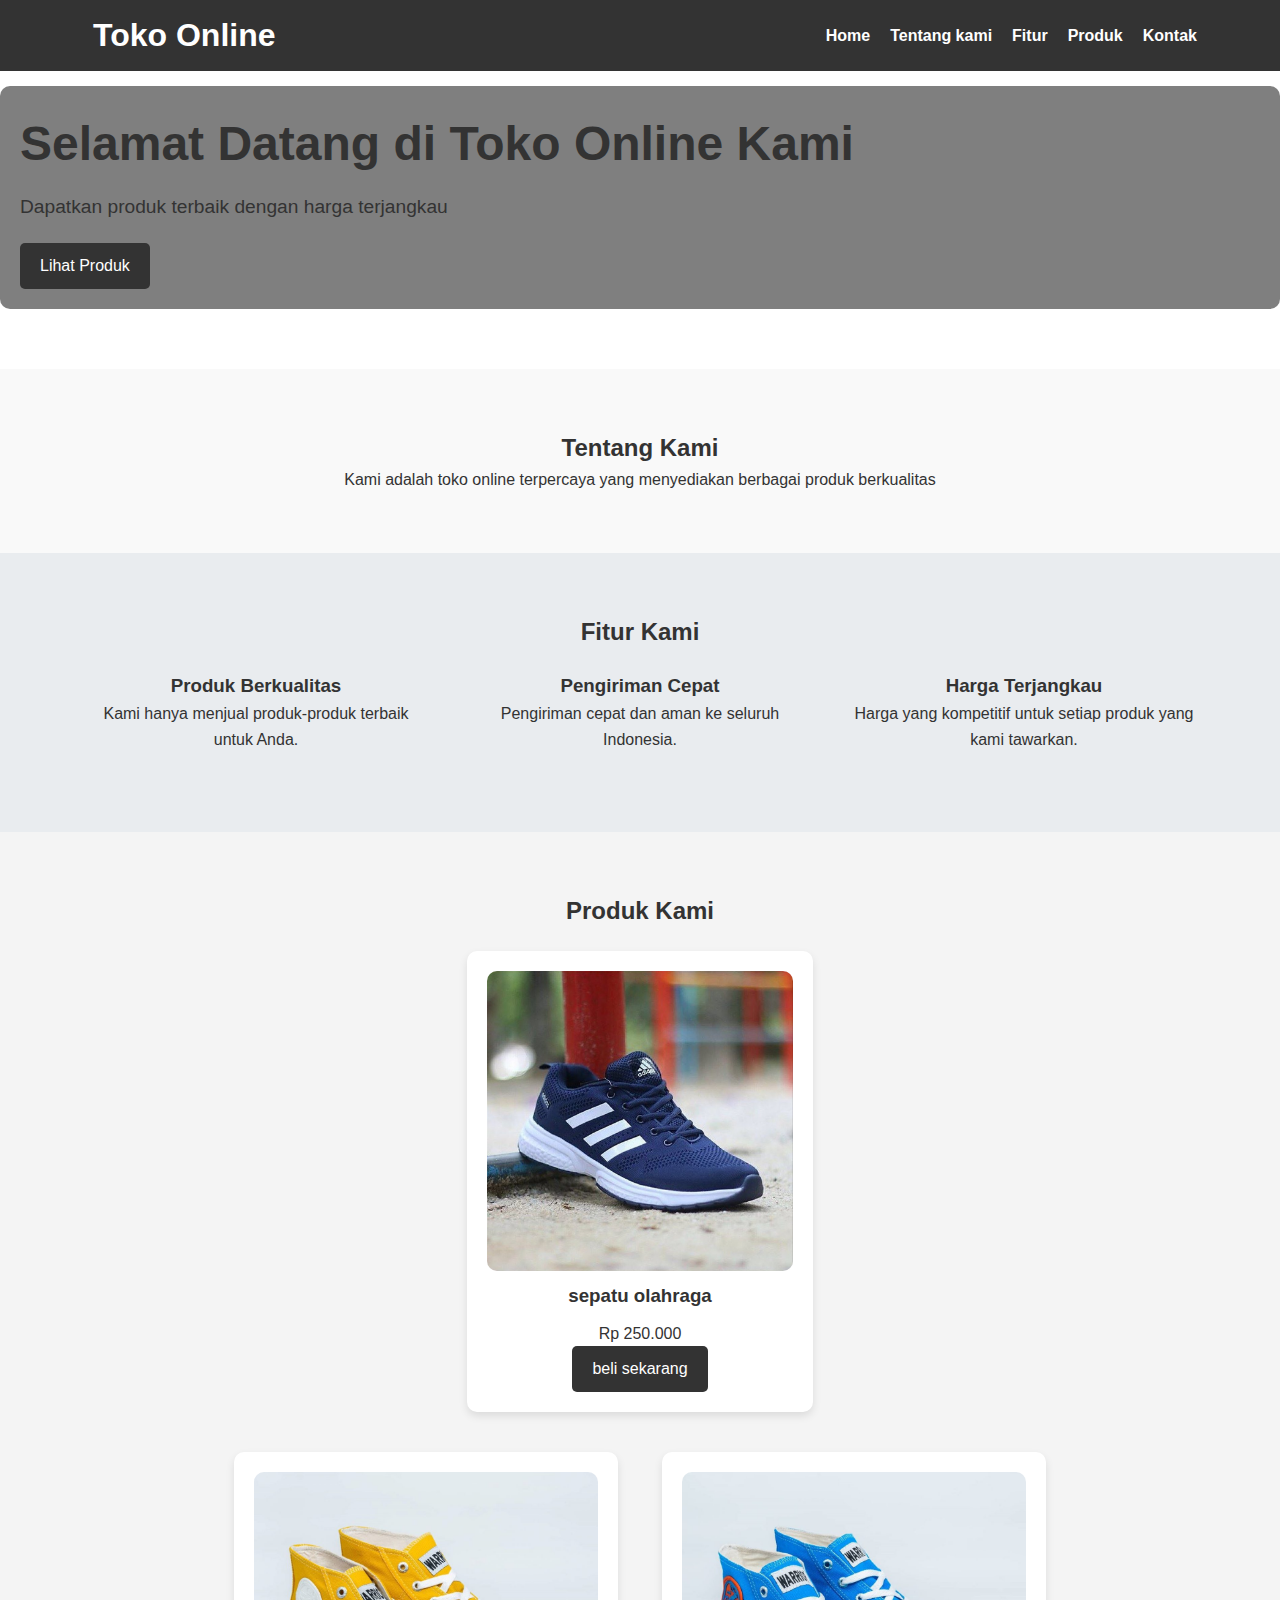
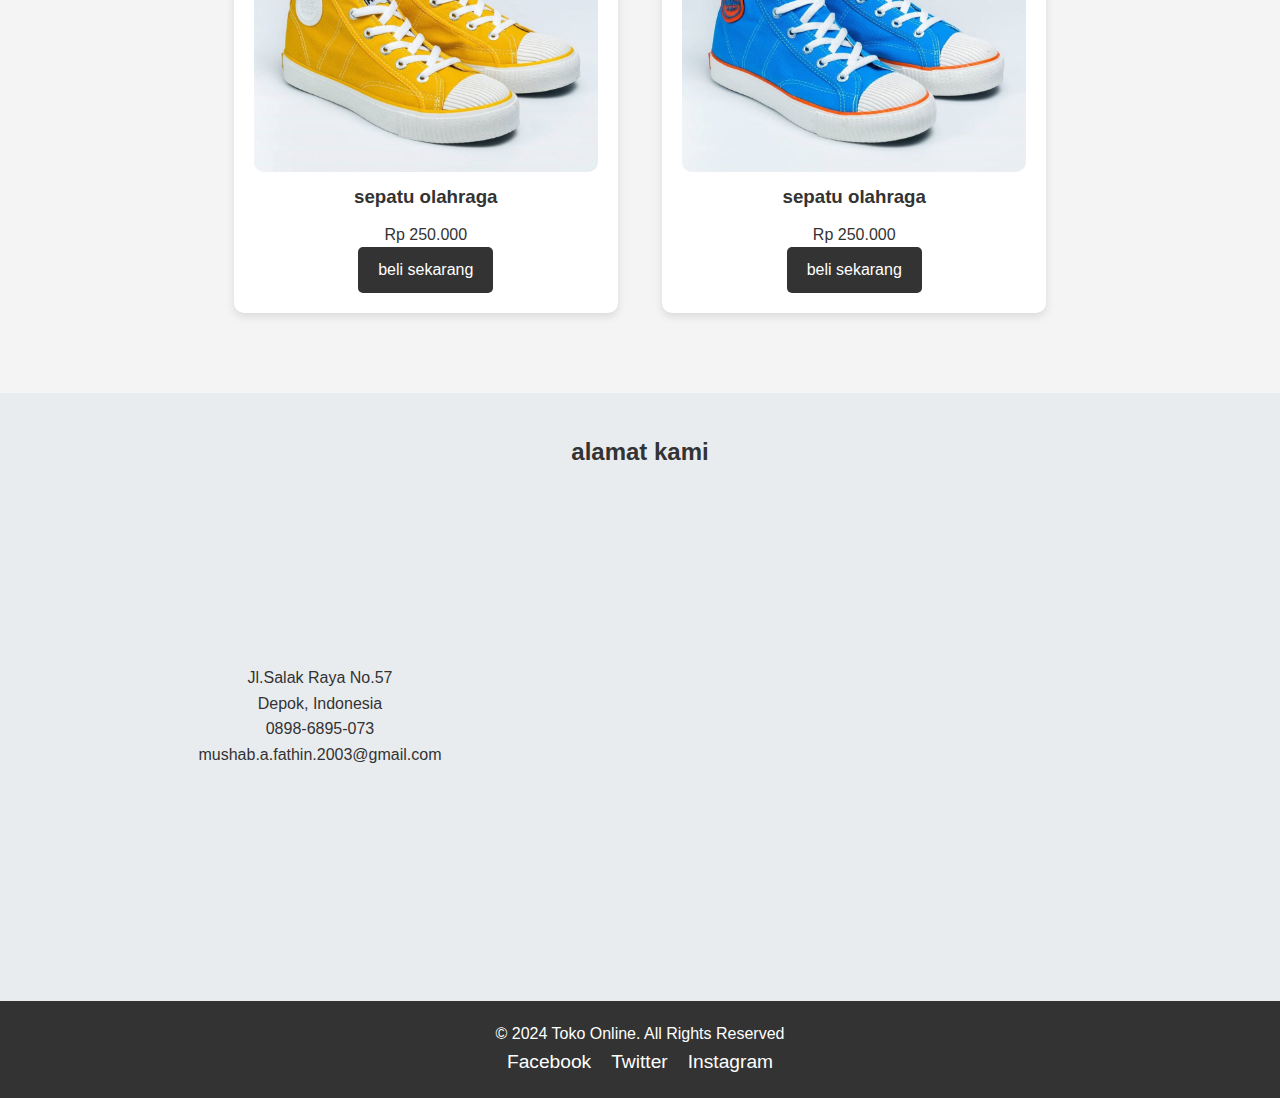
<file: index.html>
yrqf7<!DOCTYPE html>
<html lang="id">
<head>
    <meta cahrset="UTF-8">
    <meta Name="viewport" content="width=device-width, initial-scale=1.0">
    <title>Landing page Toko Online</title>
    <link rel="stylesheet" href="style.css">
</head>
<header>
    <div class="container">
        <div class="logo">
            <h1 id="judul">Toko Online</h1>
        </div>
        <nav>
            <ul>
                <li><a href="#home">Home</a></li>
                <li><a href="#about">Tentang kami</a></li>
                <li><a href="#features">Fitur</a></li>
                <li><a href="#products">Produk</a></li>
                <li><a href="#contact">Kontak</a></li>
            </ul>
        </nav>
    </div>
</header>
<section id="hero">
    <div class="jumbotron">
        <h2>Selamat Datang di Toko Online Kami</h2>
        <P>Dapatkan produk terbaik dengan harga terjangkau</P>
        <a href="#features" class="cta">Lihat Produk</a>
    </div>
</section>
<section id="about">
    <div class="container">
        <h2>Tentang Kami</h2>
        <p>Kami adalah toko online terpercaya yang menyediakan berbagai produk berkualitas</p>
    </div>
</section>
<section id="features">
    <div class="container">
        <h2>Fitur Kami</h2>
        <div class="features-row">
            <div class="feature">
                <h3>Produk Berkualitas</h3>
                <p>Kami hanya menjual produk-produk terbaik untuk Anda.</p>
            </div>
            <div class="feature">
                <h3>Pengiriman Cepat</h3>
                <p>Pengiriman cepat dan aman ke seluruh Indonesia.</p>
            </div>
            <div class="feature">
                <h3>Harga Terjangkau</h3>
                <p>Harga yang kompetitif untuk setiap produk yang kami tawarkan.</p>
            </div>
        </div>
    </div>
</section>
<section id="products">
    <div class="container">
        <h2>Produk Kami</h2>
        <div class="product-card">
            <img src="Sepatu_running___sepatu_lari___sepatu_sport_adidas_running_i.jpg" alt="sepatu1">
            <h3>sepatu olahraga</h3>
            <p>Rp 250.000</p>
            <a href="https://wa.me/628986859073" class="cta">beli sekarang</a>
        </div>
    </div>
    <div class="product-card">
        <img src="sepatu-warrior-classic-sun-flower-kuning-yellow-2-1024x1024.jpg" alt="sepatu1">
        <h3>sepatu olahraga</h3>
        <p>Rp 250.000</p>
        <a href="https://wa.me/628986859073" class="cta">beli sekarang</a>
    </div>
</div>
<div class="product-card">
            <img src="sepatu-warrior-classic-hc-high-biru-turkis-1-1024x1024.jpg" alt="sepatu1">
            <h3>sepatu olahraga</h3>
            <p>Rp 250.000</p>
            <a href="https://wa.me/628986859073" class="cta">beli sekarang</a>
        </div>
    </div>
</section>
<section id="contact">
    <div class="container">
        <h2>alamat kami</h2>
        <div class="address-map">
            <div class="address">
                <p>Jl.Salak Raya No.57</p>
                <p>Depok, Indonesia</p>
                <p>0898-6895-073</p>
                <p>mushab.a.fathin.2003@gmail.com</p>
            </div>
            <div class="map">
                <iframe src="https://www.google.com/maps/embed?pb=!1m18!1m12!1m3!1d3965.344900151108!2d106.7204094!3d-6.3493702!2m3!1f0!2f0!3f0!3m2!1i1024!2i768!4f13.1!3m3!1m2!1s0x2e69e5812a25cc45%3A0xeb0f8fdb4d686a47!2sJl.%20Salak%20Raya%2C%20Pd.%20Benda%2C%20Kec.%20Pamulang%2C%20Kota%20Tangerang%20Selatan%2C%20Banten%2015416!5e0!3m2!1sid!2sid!4v1723857979923!5m2!1sid!2sid" width="600" height="450" style="border:0;" allowfullscreen="" loading="lazy" referrerpolicy="no-referrer-when-downgrade"></iframe>
            </div>
        </div>
    </div>
</section>
<footer>
    <div class="container">
        <p>&copy; 2024 Toko Online. All Rights Reserved</p>
        <ul class="social">
            <li><a href="#">Facebook</a></li>
            <li><a href="#">Twitter</a></li>
            <li><a href="#">Instagram</a></li>
        </ul>
    </div>
</footer>
</file>
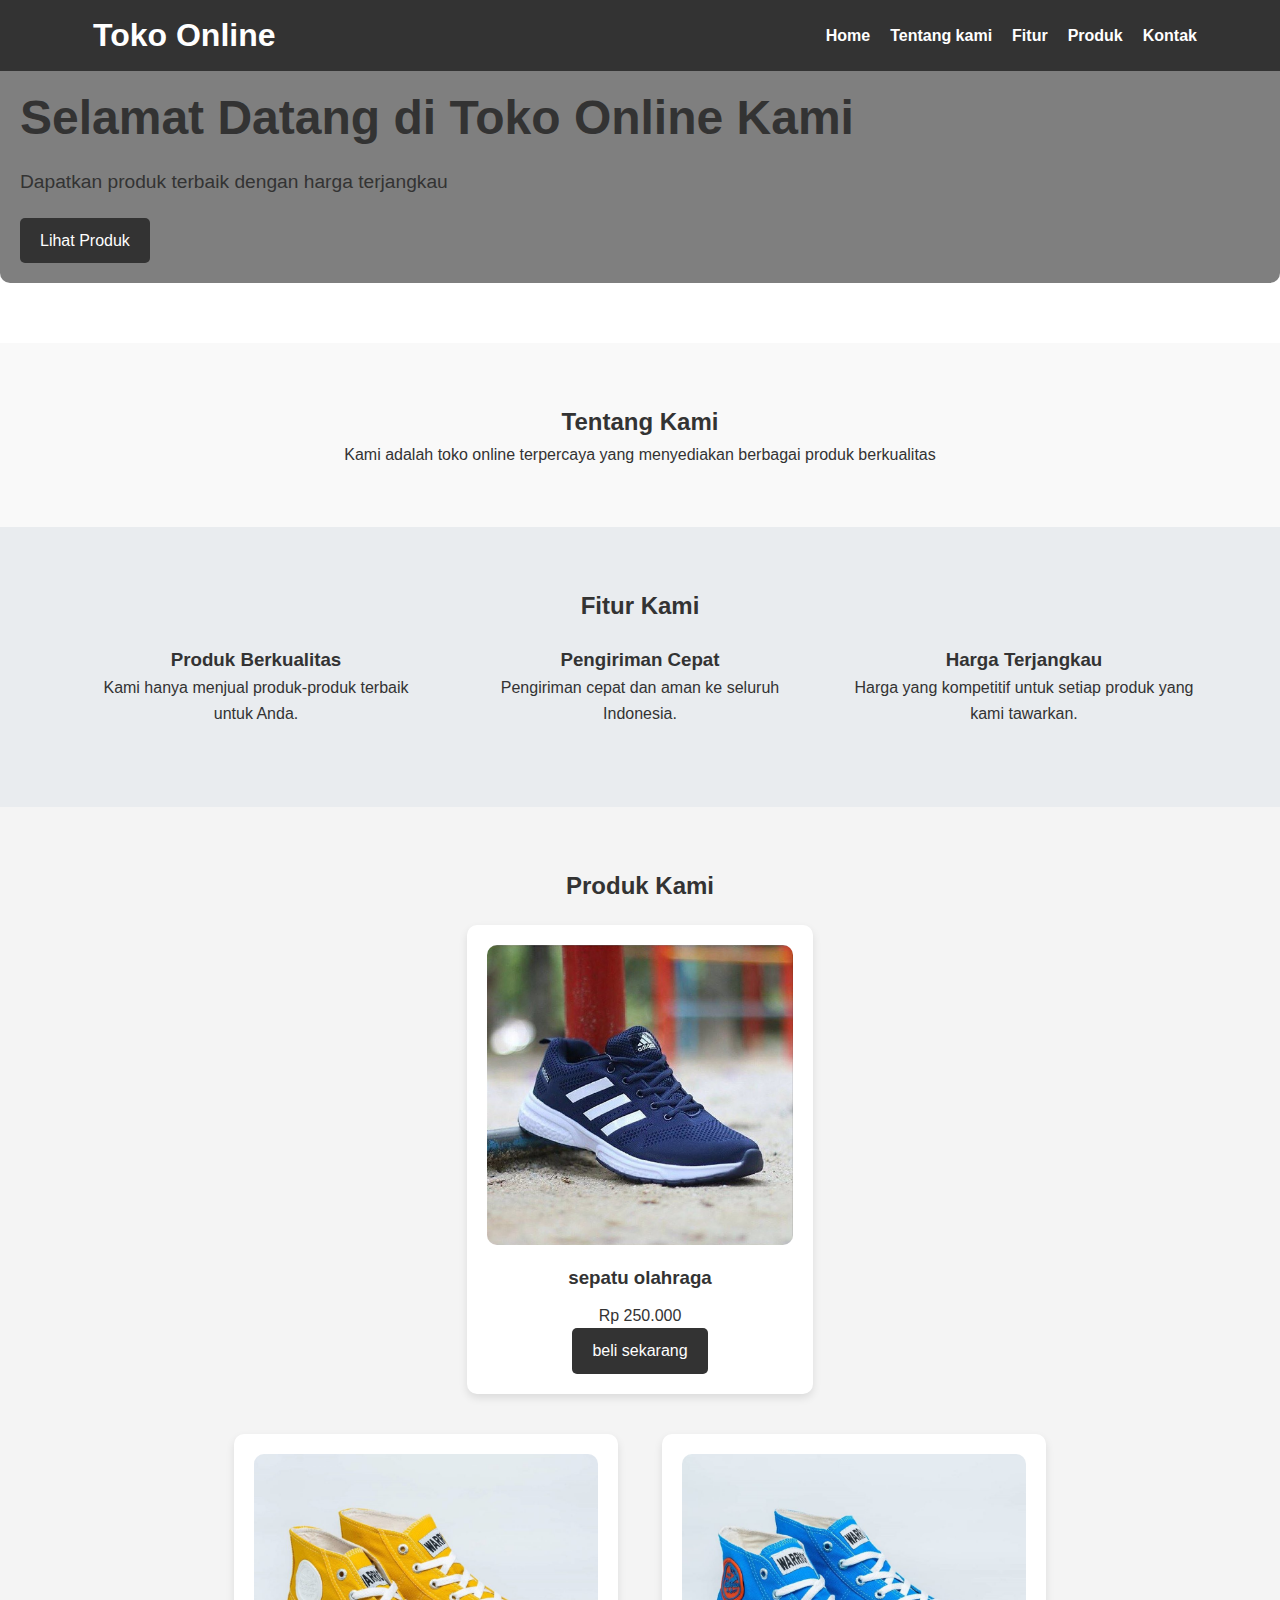
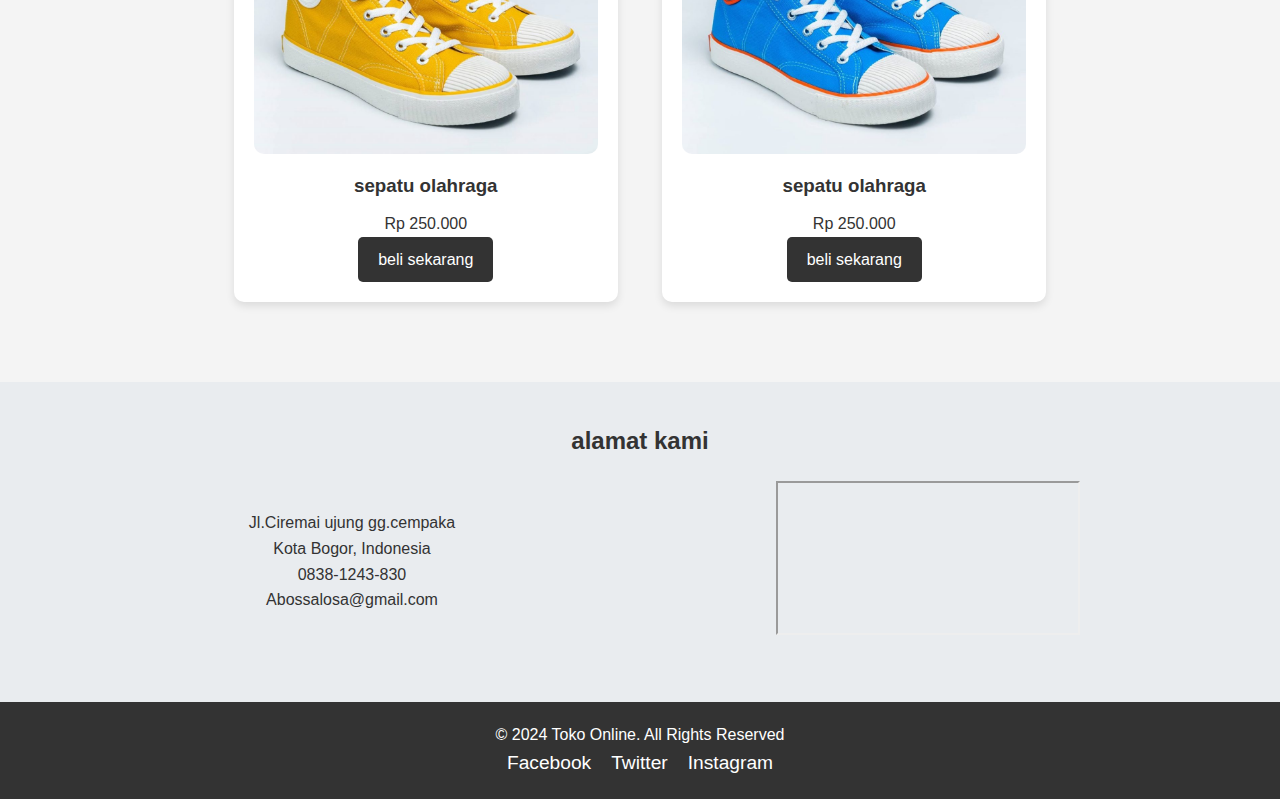
<file: index.html 2.html>
<!DOCTYPE html>
<html lang="id">
<head>
    <meta cahrset="UTF-8">
    <meta Name="viewport" content="width=device-width, initial-scale=1.0">
    <title>Landing page Toko Online</title>
    <link rel="stylesheet" href="style.css">
</head>
<header>
<body>
    <div class="container">
        <div class="logo">
            <h1 id="judul">Toko Online</h1>
        </div>
        <nav>
            <ul>
                <li><a href="#home">Home</a></li>
                <li><a href="#about">Tentang kami</a></li>
                <li><a href="#features">Fitur</a></li>
                <li><a href="#products">Produk</a></li>
                <li><a href="#contact">Kontak</a></li>
            </ul>
        </nav>
    </div>
</header>
<section id="hero">
    <div class="jumbotron">
        <h2>Selamat Datang di Toko Online Kami</h2>
        <P>Dapatkan produk terbaik dengan harga terjangkau</P>
        <a href="#features" class="cta">Lihat Produk</a>
    </div>
</section>
<section id="about">
    <div class="container">
        <h2>Tentang Kami</h2>
        <p>Kami adalah toko online terpercaya yang menyediakan berbagai produk berkualitas</p>
    </div>
</section>
<section id="features">
    <div class="container">
        <h2>Fitur Kami</h2>
        <div class="features-row">
            <div class="feature">
                <h3>Produk Berkualitas</h3>
                <p>Kami hanya menjual produk-produk terbaik untuk Anda.</p>
            </div>
            <div class="feature">
                <h3>Pengiriman Cepat</h3>
                <p>Pengiriman cepat dan aman ke seluruh Indonesia.</p>
            </div>
            <div class="feature">
                <h3>Harga Terjangkau</h3>
                <p>Harga yang kompetitif untuk setiap produk yang kami tawarkan.</p>
            </div>
        </div>
    </div>
</section>
<section id="products">
    <div class="container">
        <h2>Produk Kami</h2>
        <div class="product-card">
            <img src="Sepatu_running___sepatu_lari___sepatu_sport_adidas_running_i.jpg" alt="sepatu1">
            <h3>sepatu olahraga</h3>
            <p>Rp 250.000</p>
            <a href="https://wa.me/628986859073" class="cta">beli sekarang</a>
        </div>
    </div>
    <div class="product-card">
        <img src="sepatu-warrior-classic-sun-flower-kuning-yellow-2-1024x1024.jpg" alt="sepatu1">
        <h3>sepatu olahraga</h3>
        <p>Rp 250.000</p>
        <a href="https://wa.me/628986859073" class="cta">beli sekarang</a>
    </div>
</div>
<div class="product-card">
            <img src="sepatu-warrior-classic-hc-high-biru-turkis-1-1024x1024.jpg" alt="sepatu1">
            <h3>sepatu olahraga</h3>
            <p>Rp 250.000</p>
            <a href="https://wa.me/628986859073" class="cta">beli sekarang</a>
        </div>
    </div>
</section>
<section id="contact">
    <div class="container">
        <h2>alamat kami</h2>
        <div class="address-map">
            <div class="address">
                <p>Jl.Ciremai ujung gg.cempaka</p>
                <p>Kota Bogor, Indonesia</p>
                <p>0838-1243-830</p>
                <p>Abossalosa@gmail.com</p>
            </div>
            <div class="map">
                <iframe src=""></iframe>
            </div>
        </div>
    </div>
</section>
<footer>
    <div class="container">
        <p>&copy; 2024 Toko Online. All Rights Reserved</p>
        <ul class="social">
            <li><a href="#">Facebook</a></li>
            <li><a href="#">Twitter</a></li>
            <li><a href="#">Instagram</a></li>
        </ul>
    </div>
</footer>
<script src="script.js"></script>
</body>
</html>
</file>
<file: style.css>
* {
    margin: 0;
    padding: 0;
    box-sizing: border-box
}

body {
    font-family: Arial,  sans-serif;
    line-height: 1.6;
    color: #333;
}
.container {
    width: 90%;
    max-width: 1200px;
    margin: 0 auto;
}


header {
    background: #333;
    color: #fff;
    padding: 10px; ;
    position: fixed;
    width: 100%;
    top: 0;
    z-index: 1000;
}
header .container {
    display: flex;
    justify-content: space-between;
    align-items: center;
}


header .logo h1 {
    display: inline;
    margin-left: 20px;
}


header nav ul {
    list-style: none;
    display: flex;
}
header nav ul li {
    margin: 0 10px;
}


header nav ul li a {
    color: #fff;
    text-decoration: none;
    font-weight: bold;
}


#hero .jumbotron {
    background: rgba(0, 0, 0, 0.5);
    padding: 20px;
    border-radius: 10px;
}


#hero h2 {
    font-size: 3rem;
    margin-bottom: 10px;
}


#hero p {
    font-size: 1.2rem;
    margin-bottom: 20px;
}
.cta {
    display: inline-block;
    padding: 10px 20px;
    background: #333;
    color: #fff;
    text-decoration: none;
    border-radius: 5px;
    transition: background 0.3s;
}


.cta:hover {
    background: #555;
}

section{
    padding: 60px 0;
}
#about {
    background: #f9f9f9;
    text-align: center;
}


#features {
    background: #e9ecef;
    text-align: center;
}


#features .features-row {
    display: flex;
    justify-content: space-around;
    flex-wrap: wrap;
}


.feature {
    flex: 1;
    text-align: center;
    padding: 20px;
    transition: background 0.3s; color: 0.3s;
}


.feature i {
    font-size: 2rem;
    margin-bottom: 10px;
}


.feature:hover {
    background: #ddd;
    color: #000;
}


#products {
    background: #f4f4f4;
    text-align: center;
}

.product-card {
    display: inline-block;
    width: 30%;
    margin: 20px;
    padding: 20px;
    background: #fff;
    text-align: center;
    border-radius: 10px;
    box-shadow: 0 4px 8px rgba(0, 0, 0, 0.1);
    transition: transform 0.3s;
}


.product-card img {
    width: 100%;
    height: 300px;
    object-fit: cover;
    border-radius: 10px;
}


.product-card h3 {
    margin: 10px 0;
}


.product-card:hover {
    transform: translateY(-10px);
}


#contact {
    background: #e9ecef;
    text-align: center;
    padding: 40px 0;
}


.address-map {
    display: flex;
    justify-content: space-between;
    align-items: center;
    flex-wrap: wrap;
}


.address {
    flex: 1;
    padding: 20px;
}


.map {
    flex: 1;
    padding: 20px;
}


footer {
    background: #333;
    color: #fff;
    text-align: center;
    padding: 20px 0;
}


footer .social {
    list-style: none;
    display: flex;
    justify-content: center;
}


footer .social li {
    margin: 0 10px;
}


footer .social li a {
    color: #fff;
    text-decoration: none;
    font-size: 1.2rem;
}


/* Responsive */
@media (max-width: 768px) {
    header .container {
        flex-direction: column;
    }


    header nav ul {
        flex-direction: column;
        align-items: center;
    }


    header nav ul li {
        margin: 10px 0;
    }

    #hero h2 {
        font-size: 2.5rem;
    }


    #features .features-row {
        flex-direction: column;
    }


    .product-card {
        width: 80%;
    }


    .address-map {
        flex-direction: column;
    }
}
</file>
